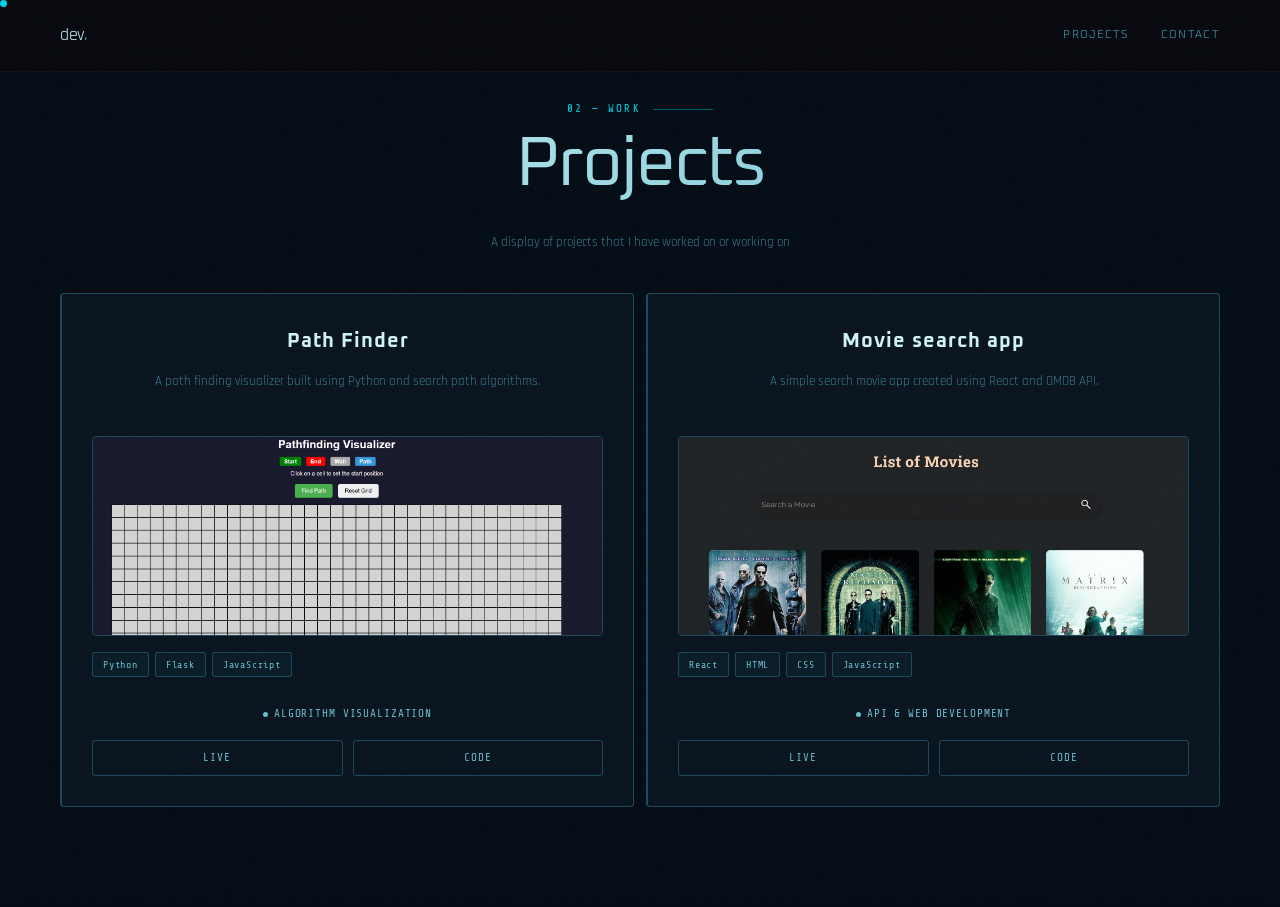
<file: projects.html>
<html> 
<head>
    <link rel="stylesheet" href="css/projects.css">
    <link rel="stylesheet" href="css/cursor.css">
    <link rel="stylesheet" href="css/nav.css">
    <link href="https://fonts.googleapis.com/css2?family=Oxanium:wght@400;600;700&family=Rajdhani:wght@400;500;600;700&family=Share+Tech+Mono&display=swap" rel="stylesheet"/>
</head>

<body>
    <div class="cursor"></div>
    <div class="cursor-round"></div>

    <nav>
        <div class="nav-logo">
        <a href="index.html">dev<span>.</span></a></div>
        <ul class="nav-links">
            <li><a href="projects.html#projects">Projects</a></li>
            <li><a href="contact.html#contact">Contact</a></li>
        </ul>
    </nav>

    <!-- PROJECTS -->
    <section id="projects">
        <div class="section-label" style="justify-content:center; margin-bottom:24px;"> 02 — Work</div>
        <div class="projects-big" style="justify-content:center; margin-bottom:24px;">Projects</div>
        <p style="color: var(--muted); font-size: 13px; margin-bottom: 40px;">A display of projects that I have worked on or working on</p>

        <div class="projects-grid">

           <!-- Path Finder -->
            <div class="project-card reveal">
                <div>
                    <div class="card-title">Path Finder</div>
                    <div class="card-desc">A path finding visualizer built using Python and search path algorithms.</div>
                    <img src="img/pathfinder.png" alt="preview" class="card-preview" />
                    <div class="card-stack">
                        <span class="stack-chip">Python</span>
                        <span class="stack-chip">Flask</span>
                        <span class="stack-chip">JavaScript</span>
                    </div>
                    <div class="card-status">
                        <div class="status-indicator status-planning"></div>
                        <span style="color: var(--accent3); font-size:11px;">Algorithm Visualization</span>
                    </div>
                </div>  
                <div class="card-links">
                    <a href="https://pathfinder-i7vn.onrender.com/" target="_blank" class="card-btn">Live</a>
                    <a href="https://github.com/HidayatiMardhiah/pathfinder" target="_blank" class="card-btn">Code</a>
                </div>
            </div>

            <!-- Movie Search App -->
            <div class="project-card reveal">
                <div>
                    <div class="card-title">Movie search app</div>
                    <div class="card-desc">A simple search movie app created using React and OMDB API.</div>
                    <img src="img/img.jpg" alt="preview" class="card-preview" />
                    <div class="card-stack">
                        <span class="stack-chip">React</span>
                        <span class="stack-chip">HTML</span>
                        <span class="stack-chip">CSS</span>
                        <span class="stack-chip">JavaScript</span>
                    </div>
                    <div class="card-status">
                        <div class="status-indicator status-planning"></div>
                        <span style="color: var(--accent3); font-size:11px;">API & Web Development</span>
                    </div>
                </div>
                <div class="card-links">
                    <a href="https://movie-search-app-brown-rho.vercel.app/" target="_blank" class="card-btn">Live</a>
                    <a href="https://github.com/HidayatiMardhiah/movie-search-app" target="_blank" class="card-btn">Code</a>
                </div>
            </div> 

        </div>  

    </section>

    <script src="scripts/cursor.js"></script>  
</body>
</html>
</file>
<file: css/projects.css>
/* ── PROJECTS ── */

:root {
  --bg: #050E17;
  --surface: #0a1520;
  --border: #1C4A5C;
  --accent: #00D4E8;
  --accent2: #E03A4A;
  --accent3: #6BBFCE;
  --text: #CEF3F7;
  --muted: #3A7A8C;
  --glow: rgba(0, 212, 232, 0.15);
}

.reveal {
  opacity: 1 !important;
  transform: none !important;
  visibility: visible !important;
}

body {
  background: var(--bg);
  color: var(--text);
  font-family: 'Rajdhani', sans-serif;
  font-size: 14px;
  line-height: 1.7;
  overflow-x: hidden;
  cursor: none;
}

section {
  padding: 100px 60px;
}

.section-label {
  font-family: 'Share Tech Mono', monospace;
  font-size: 11px;
  letter-spacing: 0.2em;
  text-transform: uppercase;
  color: var(--accent);
  display: flex;
  align-items: center;
  gap: 12px;
  margin-bottom: 16px;
}

.section-label::after {
  content: '';
  flex: 1;
  max-width: 60px;
  height: 1px;
  background: var(--accent);
  opacity: 0.4;
}

.projects-big {
  font-family: 'Oxanium', sans-serif;
  font-size: clamp(48px, 8vw, 70px);
  line-height: 1.2;
  letter-spacing: -2px;
  text-align: center;
  margin-top: -20px;
  margin-bottom: 30px;
  background: linear-gradient(135deg, var(--text) 0%, var(--accent3) 100%);
  -webkit-background-clip: text;
  -webkit-text-fill-color: transparent;
  background-clip: text;
}

#projects {
  background: var(--bg);
  text-align: center;
}

.projects-grid {
  display: grid;
  grid-template-columns: repeat(2, 1fr);
  align-items: stretch;
  gap: 12px;
}

.project-card {
  background: var(--surface);
  border: 1px solid var(--border);
  border-left: 2px solid var(--border);
  border-radius: 4px;
  padding: 30px;
  position: relative;
  overflow: hidden;
  cursor: none;
  display: flex;
  flex-direction: column;
  justify-content: space-between;
  height: 100%;
  transition: border-left-color 0.3s ease;
}

.project-card:hover {
  border-left-color: var(--accent);
}

.card-title {
  font-family: 'Oxanium', sans-serif;
  font-size: 20px;
  font-weight: 700;
  letter-spacing: 0.05em;
  margin-bottom: 12px;
  color: var(--text);
}

.card-desc {
  font-family: 'Rajdhani', sans-serif;
  font-size: 13px;
  color: var(--muted);
  line-height: 1.7;
  margin-bottom: 28px;
}

.card-preview {
  width: 100%;
  height: 200px;
  object-fit: cover;
  object-position: top;
  border-radius: 4px;
  border: 1px solid var(--border);
  margin: 16px 0;
}

.card-links {
  display: flex;
  gap: 10px;
  margin-top: 16px;
}

.card-btn {
  flex: 1;
  text-align: center;
  padding: 8px 16px;
  border: 1px solid var(--border);
  border-radius: 3px;
  background: transparent;
  color: var(--accent3);
  text-decoration: none;
  font-family: 'Share Tech Mono', monospace;
  font-size: 11px;
  letter-spacing: 0.1em;
  text-transform: uppercase;
  transition: all 0.2s;
  cursor: pointer;
  position: relative;
  z-index: 10;
}

.card-btn:hover {
  border-color: var(--accent);
  color: var(--accent);
  background: rgba(0, 212, 232, 0.05);
}

.card-stack {
  display: flex;
  flex-wrap: wrap;
  gap: 6px;
  margin-bottom: 28px;
}

.stack-chip {
  padding: 3px 10px;
  background: rgba(0, 212, 232, 0.04);
  border: 1px solid var(--border);
  border-radius: 2px;
  font-size: 10px;
  letter-spacing: 0.08em;
  color: var(--accent3);
  font-family: 'Share Tech Mono', monospace;
}

.card-status {
  display: inline-flex;
  align-items: center;
  gap: 6px;
  font-size: 11px;
  letter-spacing: 0.08em;
  text-transform: uppercase;
  font-family: 'Share Tech Mono', monospace;
}

.status-indicator {
  width: 5px;
  height: 5px;
  border-radius: 50%;
}

.status-building {
  background: var(--accent);
  box-shadow: 0 0 8px var(--accent);
}

.status-planning {
  background: var(--accent3);
}

.status-early {
  background: var(--accent2);
}

.card-arrow {
  position: absolute;
  bottom: 32px;
  right: 32px;
  width: 36px;
  height: 36px;
  border: 1px solid var(--border);
  border-radius: 50%;
  display: flex;
  align-items: center;
  justify-content: center;
  font-size: 14px;
  transition: all 0.2s;
  color: var(--muted);
}

.project-card:hover .card-arrow {
  border-color: var(--accent);
  color: var(--accent);
  transform: translate(2px, -2px);
}
</file>
<file: css/cursor.css>
.cursor{
    width: 30px;
    height: 30px;
    border-color: #00D4E8;
    border-radius: 50%;
    position: fixed;
    z-index: 9999;
    pointer-events: none;
    top: 0;
    left: 0;
    animation: reticle-pulse 2s ease-in-out infinite;
}

@keyframes reticle-pulse {
  0%, 100% { opacity: 1; }
  50% { opacity: 0.5; }
}

.cursor-round{
    width: 7px;
    height: 7px;
    background-color: #00D4E8;
    border-radius: 50%;
    position: fixed;
    z-index: 9999;
    pointer-events: none;
    top: 0;
    left: 0;
}
</file>
<file: css/nav.css>
:root {
     --bg: #050E17;
    --surface: #0a1520;
    --border: #1C4A5C;
    --accent: #00D4E8;
    --accent2: #E03A4A;
    --accent3: #6BBFCE;
    --text: #CEF3F7;
    --muted: #3A7A8C;
    --glow: rgba(0, 212, 232, 0.15);
    --warning: #E03A4A;
      }

    *, *::before, *::after { box-sizing: border-box; margin: 0; padding: 0; }

    html { scroll-behavior: smooth; }

    body {
      background: var(--bg);
      color: var(--text);
      font-family: 'Rajdhani', sans-serif;
      font-size: 14px;
      line-height: 1.7;
      overflow-x: hidden;
      cursor: none;
    }

    /* Grain overlay */
    body::before {
      content: '';
      position: fixed;
      inset: 0;
      background-image: url("data:image/svg+xml,%3Csvg viewBox='0 0 256 256' xmlns='http://www.w3.org/2000/svg'%3E%3Cfilter id='noise'%3E%3CfeTurbulence type='fractalNoise' baseFrequency='0.9' numOctaves='4' stitchTiles='stitch'/%3E%3C/filter%3E%3Crect width='100%25' height='100%25' filter='url(%23noise)' opacity='0.04'/%3E%3C/svg%3E");
      pointer-events: none;
      z-index: 1000;
      opacity: 0.35;
    }
    
    /* ── NAV ── */
    nav {
      position: fixed;
      top: 0; left: 0; right: 0;
      z-index: 100;
      padding: 20px 60px;
      display: flex;
      align-items: center;
      justify-content: space-between;
      background: rgba(10,10,15,0.8);
      backdrop-filter: blur(20px);
      border-bottom: 1px solid rgba(255,255,255,0.04);
    }
    .nav-logo {
      font-family: 'Oxanium', sans-serif;
      font-size: 18px;
      letter-spacing: -0.5px;
      color: var(--text);
    }
    .nav-logo a {
      text-decoration: none;
      color: inherit;
      font-family: 'Rajdhani', sans-serif;
      font-size: 18px;
      letter-spacing: -0.5px;
    }
    .nav-logo span { color: var(--accent); }
    .nav-links {
      display: flex;
      gap: 32px;
      list-style: none;
    }
    .nav-links a {
      font-size: 11px;
      letter-spacing: 0.12em;
      text-transform: uppercase;
      color: var(--muted);
      text-decoration: none;
      transition: color 0.2s;
      cursor: none;
      font-family: 'Oxanium', sans-serif; 
    }
    .nav-links a:hover { color: var(--accent); }

    /* animations */
    @keyframes fadeInUp {
      from { opacity: 0; transform: translateY(20px); }
      to { opacity: 1; transform: translateY(0); }
    }
    @keyframes fadeIn {
      from { opacity: 0; }
      to { opacity: 1; }
    }

    .reveal {
      opacity: 0;
      transform: translateY(24px);
      transition: opacity 0.6s ease, transform 0.6s ease;
    }
    .reveal.visible {
      opacity: 1;
      transform: translateY(0);
    }

    @media (max-width: 900px) {
      #hero { grid-template-columns: 1fr; }
      .hero-right { display: none; }
      section { padding: 80px 30px; }
      nav { padding: 16px 30px; }
      .nav-links { display: none; }
      .hero-left { padding: 100px 30px 60px; }
    }
</file>
